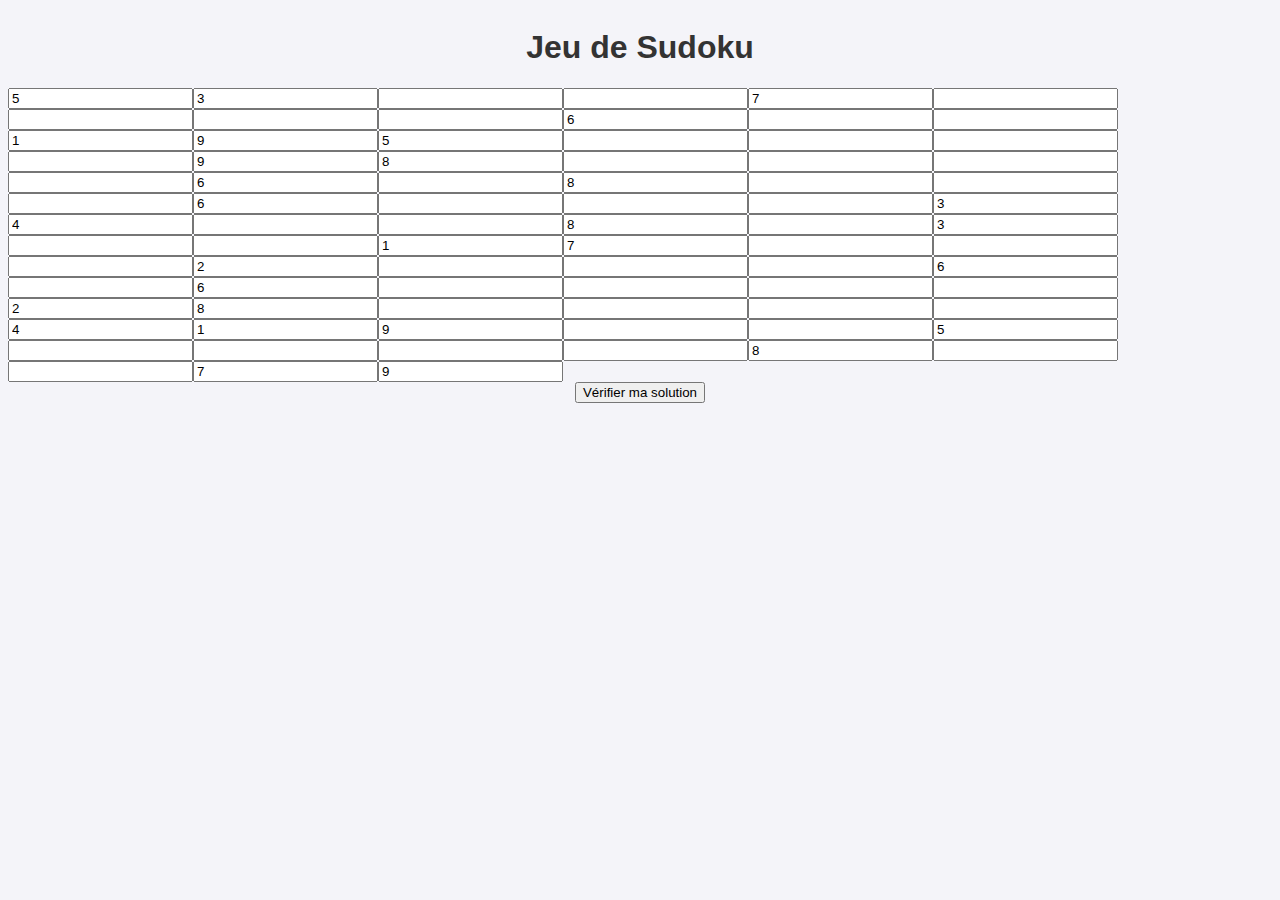
<file: index.html>
<!DOCTYPE html>
<html lang="fr">
<head>
    <meta charset="UTF-8">
    <meta name="viewport" content="width=device-width, initial-scale=1.0">
    <title>Jeu de Sudoku</title>
    <link rel="stylesheet" href="style.css">
</head>
<body>

    <h1>Jeu de Sudoku</h1>
    
    <div id="sudoku-grid">
        </div>

    <button id="check-button">Vérifier ma solution</button>
    
    <script src="script.js"></script>
</body>
</html>
</file>
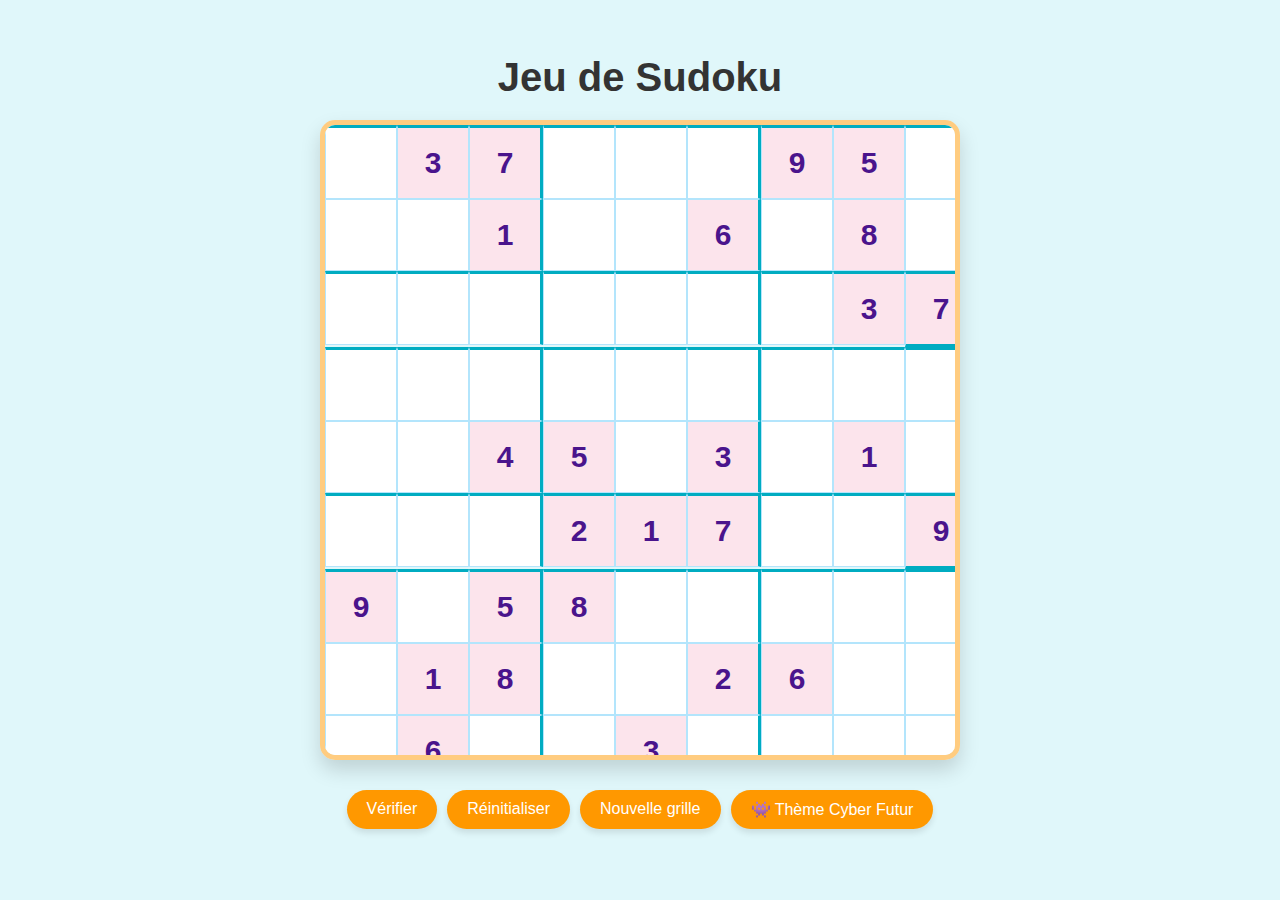
<file: Projet-sudoku-main/index.html>
<!DOCTYPE html>
<html lang="fr">
<head>
    <meta charset="UTF-8">
    <meta name="viewport" content="width=device-width, initial-scale=1.0">
    <title>Sudoku Interactif</title>
    <link rel="stylesheet" href="style.css">
</head>
<body>

    <h1>Jeu de Sudoku</h1>
    <div id="sudoku-grid" class="grid-container">
    </div>
    <div class="controls">
        <button id="check-btn">Vérifier</button>
        <button id="reset-btn">Réinitialiser</button>
        <button id="new-grid-btn">Nouvelle grille</button>
        <button id="theme-btn">Changer de thème</button>
        <p id="message"></p>
    </div>

    <script src="script.js"></script>
</body>
</html>
</file>
<file: style.css>
body {
    font-family: Arial, sans-serif;
    display: flex;
    flex-direction: column;
    align-items: center;
    background-color: #f4f4f9;
}

h1 {
    color: #333;
}

.grid-container {
    display: grid;
    grid-template-columns: repeat(9, 1fr);
    grid-template-rows: repeat(9, 1fr);
    width: 450px; 
    height: 450px;
    border: 3px solid #000;
    box-shadow: 5px 5px 15px rgba(0, 0, 0, 0.2);
}

.cell {
    border: 1px solid #aaa;
    display: flex;
    justify-content: center;
    align-items: center;
    font-size: 20px;
    font-weight: bold;
    background-color: #fff;
}


.cell:nth-child(3n) {
    border-right: 3px solid #000;
}

.cell:nth-child(9n + 1) {
    border-left: 1px solid #aaa; 
}


.cell:nth-child(n) {
    border-bottom: 1px solid #aaa;
}


.cell:nth-child(n + 19):nth-child(-n + 27),
.cell:nth-child(n + 46):nth-child(-n + 54) {
    border-bottom: 3px solid #000;
}

.cell:nth-child(n + 73):nth-child(-n + 81) {
    border-bottom: 1px solid #aaa;
}


.cell input {
    width: 100%;
    height: 100%;
    text-align: center;
    font-size: 20px;
    border: none;
    padding: 0;
    box-sizing: border-box;
    font-weight: bold;
}


.fixed {
    background-color: #eee;
    color: #333;
    pointer-events: none; 
}


.error {
    background-color: #ffdddd !important; 
    color: #cc0000;
}

.success {
    color: green;
    font-weight: bold;
}

.controls {
    margin-top: 20px;
    display: flex;
    gap: 10px;
    align-items: center;
}

.controls button {
    padding: 10px 20px;
    font-size: 16px;
    cursor: pointer;
    background-color: #007bff;
    color: white;
    border: none;
    border-radius: 5px;
}

#message {
    font-size: 18px;
    margin-left: 15px;
}
</file>
<file: Projet-sudoku-main/style.css>
/* ===== Transition générale pour animation (GARDÉ) ===== */
* {
    transition: background-color 0.4s ease, color 0.4s ease, border-color 0.4s ease;
}

/* ================================================= */
/* ============= MODE CLAIR : THÈME VACANCES 🏖️ ============= */
/* ================================================= */
body {
    font-family: 'Segoe UI', Tahoma, Geneva, Verdana, sans-serif;
    display: flex;
    flex-direction: column;
    align-items: center;
    background-color: #e0f7fa; 
    color: #333333; 
    padding: 20px;
}

h1 {
    margin-bottom: 20px; 
    font-size: 2.5rem;
}

/* Grille - TAILLE CORRIGÉE */
.grid-container {
    display: grid;
    grid-template-columns: repeat(9, 1fr);
    width: 630px; /* AUGMENTÉ */
    height: 630px; /* AUGMENTÉ */
    border: 5px solid #ffcc80; 
    box-shadow: 0 10px 20px rgba(0, 0, 0, 0.15);
    border-radius: 15px; 
    overflow: hidden; 
    margin-bottom: 25px; /* ESPACEMENT CORRIGÉ */
}

.cell {
    /* TAILLE DE CELLULE CORRIGÉE */
    width: 70px; 
    height: 70px;
    border: 1px solid #b3e5fc; 
    display: flex;
    justify-content: center;
    align-items: center;
    font-size: 30px; /* POLICE AUGMENTÉE */
    font-weight: bold;
    background-color: #ffffff;
    transition: all 0.3s ease;
}

/* Effet "légère vague" au survol */
.cell:hover {
    background-color: #fff9c4; 
}

/* BORDURES 3X3 CORRIGÉES (MODE CLAIR) */

/* Bordure droite des colonnes 3 et 6 */
.cell:nth-child(3n) {
    border-right: 3px solid #00acc1;
}

/* Bordure haute des lignes 1, 4 et 7 */
.cell:nth-child(n):nth-child(-n + 9), /* Ligne 1 */
.cell:nth-child(n + 19):nth-child(-n + 36), /* Ligne 4 (Cells 28-36) */
.cell:nth-child(n + 46):nth-child(-n + 63) { /* Ligne 7 (Cells 55-63) */
    border-top: 3px solid #00acc1;
}

/* Bordure basse des lignes 3 et 6 */
.cell:nth-child(27n), .cell:nth-child(54n) {
    border-bottom: 3px solid #00acc1;
}

/* On s'assure que la bordure du BAS de la ligne 9 n'est pas affectée (elle est gérée par la bordure du .grid-container) */


.cell input {
    width: 100%;
    height: 100%;
    border: none;
    text-align: center;
    font-size: 2rem; 
    font-weight: bold;
    background-color: transparent;
    color: #0d47a1;
    outline: none;
}

/* Cellules initiales (fixes) */
.fixed {
    background-color: #fce4ec; 
    font-weight: bold;
    color: #4a148c; 
}

/* Erreur */
.error {
    background-color: rgba(255, 100, 100, 0.45) !important;
    border: 2px solid #e53935 !important;
    color: #880e4f !important;
}

/* Boutons de Contrôle */
.controls {
    display: flex;
    flex-wrap: wrap; 
    justify-content: center;
    max-width: 650px; 
}
.controls button {
    padding: 10px 20px;
    font-size: 16px;
    cursor: pointer;
    background-color: #ff9800; 
    color: white;
    border: none;
    border-radius: 20px; 
    box-shadow: 0 4px 6px rgba(0, 0, 0, 0.1);
    margin: 5px;
}

.controls button:hover {
    background-color: #fb8c00;
    box-shadow: 0 6px 8px rgba(0, 0, 0, 0.2);
}

/* ================================================= */
/* ============= MODE SOMBRE : CYBER FUTUR (Classe 'dark') ============ */
/* ================================================= */

body.dark { /* CLASSE 'DARK' RÉTABLIE */
    background-color: #0a0a0d;
    color: #00ffff; 
    font-family: 'Consolas', monospace;
}

body.dark .grid-container {
    width: 630px; 
    height: 630px;
    border-color: #00ffff;
    box-shadow: 0 0 15px rgba(0, 255, 255, 0.6), 0 0 5px rgba(0, 255, 255, 0.3);
    border-radius: 0;
    margin-bottom: 25px; 
}

body.dark .cell {
    width: 70px;
    height: 70px;
    font-size: 30px; 
    background-color: #1a1a2e;
    border-color: #333366;
    color: #f0f8ff;
    border-radius: 0;
}

body.dark .cell:hover {
    background-color: #2e1a3e;
    box-shadow: inset 0 0 5px rgba(100, 100, 255, 0.5);
}

/* BORDURES 3X3 CORRIGÉES (MODE CYBER) */

/* Bordure droite des colonnes 3 et 6 */
body.dark .cell:nth-child(3n) {
    border-right: 3px solid #00ffff !important;
}

/* Bordure haute des lignes 1, 4 et 7 */
body.dark .cell:nth-child(n):nth-child(-n + 9), 
body.dark .cell:nth-child(n + 19):nth-child(-n + 36), 
body.dark .cell:nth-child(n + 46):nth-child(-n + 63) { 
    border-top: 3px solid #00ffff !important;
}

/* Bordure basse des lignes 3 et 6 */
body.dark .cell:nth-child(27n), body.dark .cell:nth-child(54n) {
    border-bottom: 3px solid #00ffff !important;
}

body.dark .fixed {
    background-color: #0d214f;
    color: #90ee90;
}

body.dark .error {
    background-color: rgba(255, 0, 150, 0.4) !important;
    border-color: #ff00ff !important;
    color: #ff66ff !important;
    box-shadow: 0 0 8px #ff00ff;
}

body.dark .controls button {
    background-color: #00ffff;
    color: #0a0a0d;
    border: 2px solid #00ffff;
    border-radius: 0;
    box-shadow: 0 0 10px #00ffff;
}

body.dark .controls button:hover {
    background-color: #00cccc;
    box-shadow: 0 0 15px #00ffff;
}
</file>
